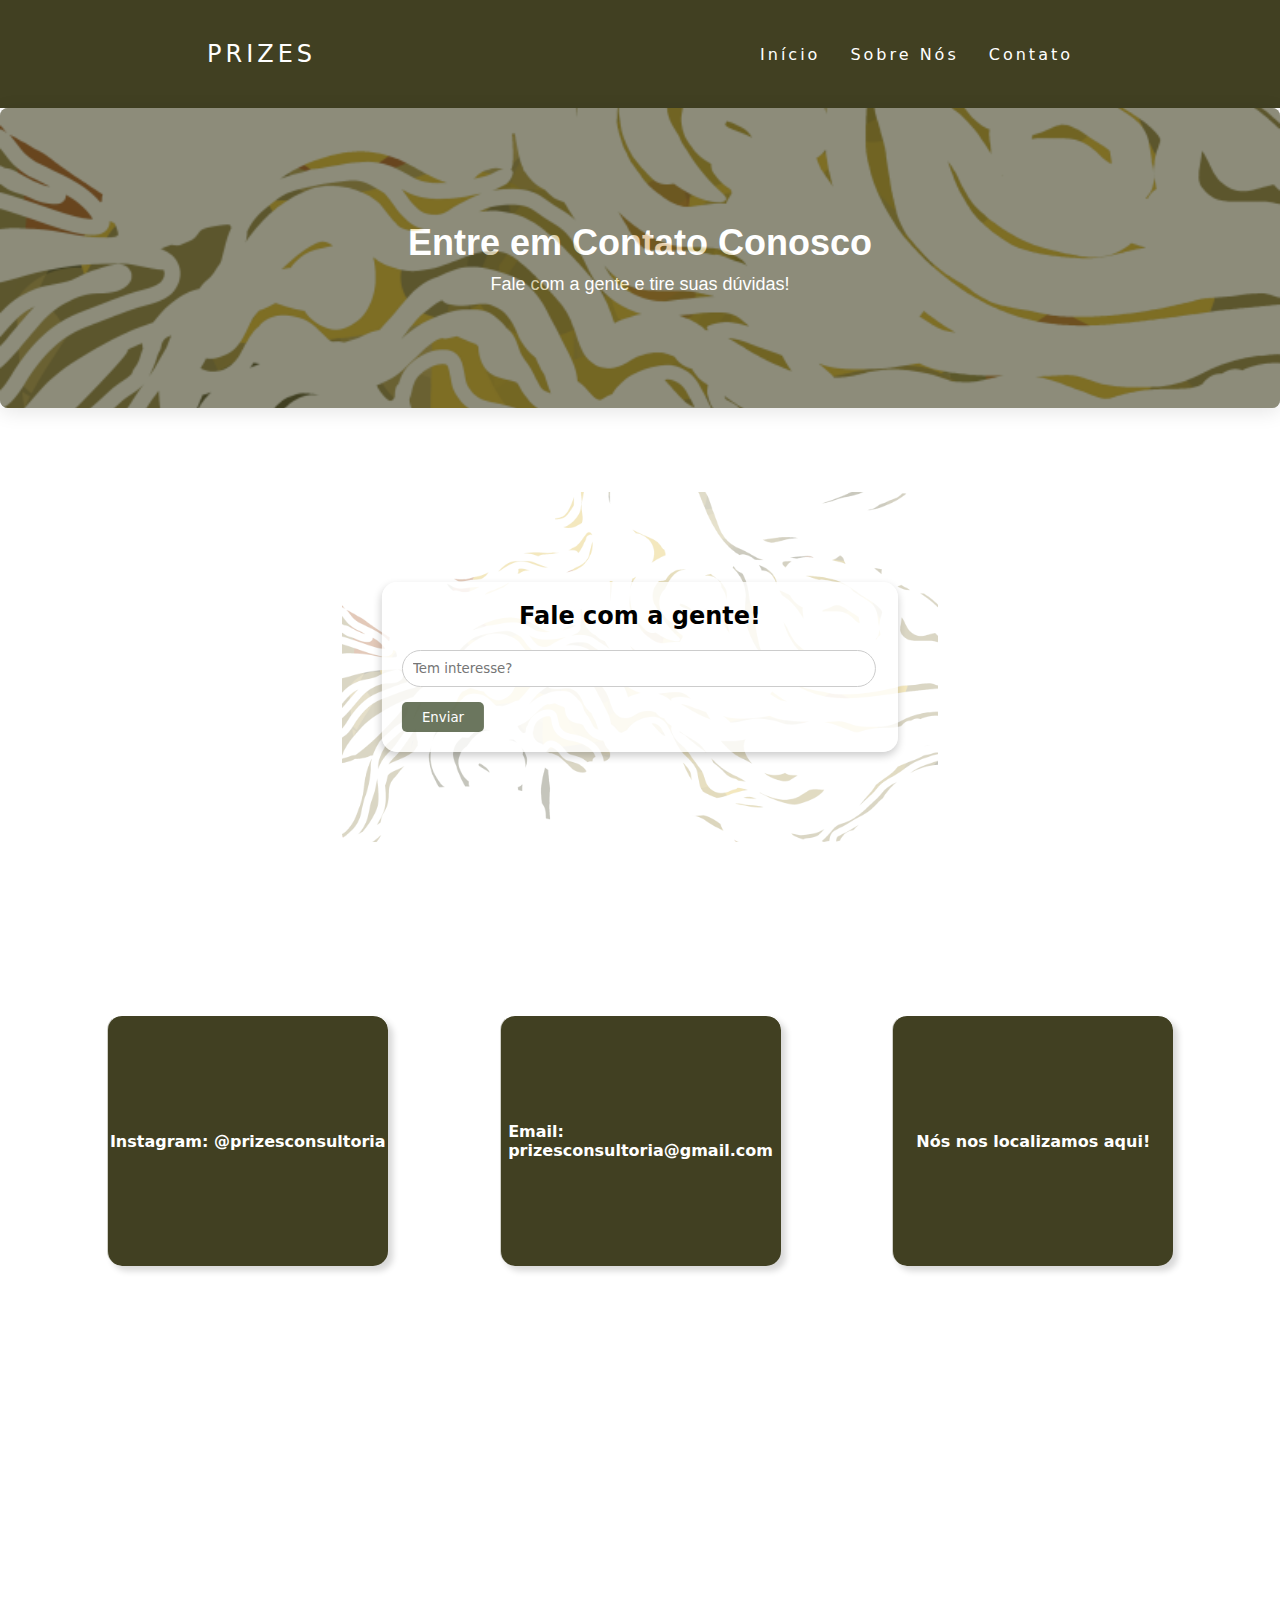
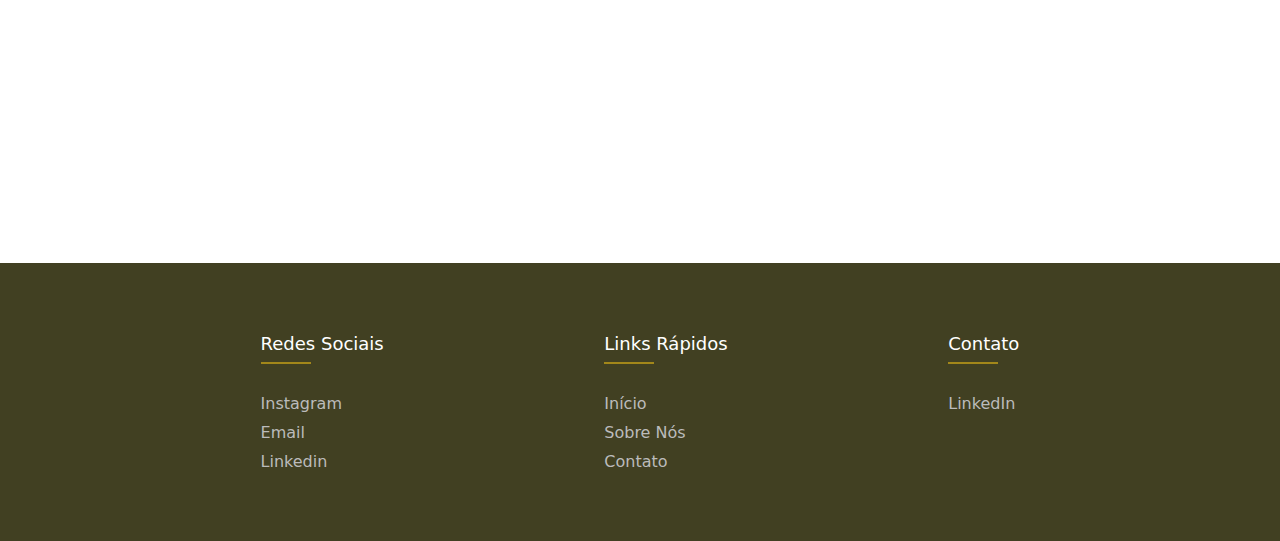
<file: PrizesEntrega/html/pag3.html>
<!DOCTYPE html>
<html lang="en">
<head>
    <meta charset="UTF-8">
    <meta name="viewport" content="width=device-width, initial-scale=1.0">
    <link rel="stylesheet" href="../css/pag3.css">
    <link href='https://unpkg.com/boxicons@2.1.4/css/boxicons.min.css' rel='stylesheet'>
    <link rel="shortcut icon" href="../image/logoprizess.jpg" type="image/x-icon">
    <title>Document</title>
</head>
    <body onresize="tamanho()">
    
        <!-- cabeçalho -->
       <header>
 
         <div class="menu">
           
             <!-- logo do site -->
             <a class="logo" href="/image/funfodegalho.png">PRIZES</a>
 
             <!-- menu hanburger -->
             <div class="mobile-menu" onclick="menu_abrir()">
                 <div class="line1"></div>
                 <div class="line2"></div>
                 <div class="line3"></div>
             </div>
 
                 <!-- lista padrao de links -->
                 <ul class="nav-list">
                    <li> <a href="../index.html">Início</a></li>
                    <li> <a href="../html/pagDois.html">Sobre Nós</a></li>
                    <li> <a href="../html/pag3.html">Contato</a></li>
                 </ul>
         </div>
 
              <!-- links no celular -->
               <div class="menu2">
 
                 <ul class="nav-list-mobile">
                    <li> <a href="../index.html">Início</a></li>
                     <li> <a href="../html/pagDois.html">Sobre Nós</a></li>
                     <li> <a href="../html/pag3.html">Contato</a></li>
                    
                 </ul>
 
               </div>
               
     </header>



                 <!--Sessão um-->

<div class="contact-banner">
    <img src="../image/funfodegalho.png">
<div>
    <h1>Entre em Contato Conosco</h1>
    <p>Fale com a gente e tire suas dúvidas!</p>
   
</div>
</div>



   <!---<div class="Pai2">
    <div class="Container1-2">
        <img src="../image/20.png" alt="">
        <img src="../image/21.png" alt="">
        <img src="../image/22.png" alt="">
        <img src="../image/23.png" alt="">
     </div>
   </div>
--->
                 





     
     <!--formulário-->       <!--COnteúdo um-->


<div class="container8">
<!-- Formulário principal -->


<!-- Container com imagem e formulário -->
<div class="image-container8">
<img src="../image/funfodegalho.png" alt="Imagem de fundo">
<div class="image-form8">
<h2>Fale com a gente!</h2>
<form action="#" method="POST">
    <input type="text" name="campo8" placeholder="Tem interesse?" required>
    <button type="submit">Enviar</button>
</form>
</div>
</div>
</div>






     <!-- segundo conteúdo -->

<div class="Pai2">
    <div class="Boox"><p><b>Instagram: @prizesconsultoria</b></p></div>

    <div class="Boox"><p><b>Email: <br> prizesconsultoria@gmail.com</b></p></div>

    <div class="Boox"><p> <b> Nós nos localizamos aqui!</b></p></div>
</div>






    

          <div class="iframe"> 
           <iframe src="https://www.google.com/maps/embed?pb=!1m18!1m12!1m3!1d322.95208717435645!2d-46.768421243396595!3d-23.683617879818286!2m3!1f0!2f0!3f0!3m2!1i1024!2i768!4f13.1!3m3!1m2!1s0x94ce52476cbb0cc1%3A0x4b317e7b46baf383!2sRua%3A%20Lu%C3%ADs%20Baldinato%2C%2009%20-%20Jardim%20Sonia%20Regina%2C%20S%C3%A3o%20Paulo%20-%20SP%2C%2004935-100!5e0!3m2!1spt-BR!2sbr!4v1731711668140!5m2!1spt-BR!2sbr" width="600" height="450" style="border:0;" allowfullscreen="" loading="lazy" referrerpolicy="no-referrer-when-downgrade"></iframe>
        </div>

        
                   <!--Footer-->
     
     <footer class="footer">
        <div class="containers">
         <div class="row">
              <div class="footer-col">
                 <h4>Redes Sociais</h4>
                 <ul>
                    <li class="lis"> <a class="ahrefs" href="https://www.instagram.com/prizesconsultoria/?next=%2F">instagram</a></li>
                    <li c> <a href="prizesconsultoria@gmail.com">Email</a></li>
                    <li> <a href="www.linkedin.com/in/prizes-consultoria-22872733a">Linkedin</a></li>
              
                 </ul>
             </div>
             <div class="footer-col">
                 <h4>Links Rápidos</h4>
                 <ul>
                    <li> <a href="../index.html">Início</a></li>
                     <li> <a href="../html/pagDois.html">Sobre Nós</a></li>
                     <li> <a href="../html/pag3.html">Contato</a></li>
                 </ul>
             </div>
             <div class="footer-col">
                 <h4>Contato</h4>
                 <ul>
                    <li><a href="www.linkedin.com/in/prizes-consultoria-22872733a">LinkedIn</a></li>
                 </ul>
             </div>
            
         </div>
        </div>
      </footer>
     


</body>
</html>
</file>
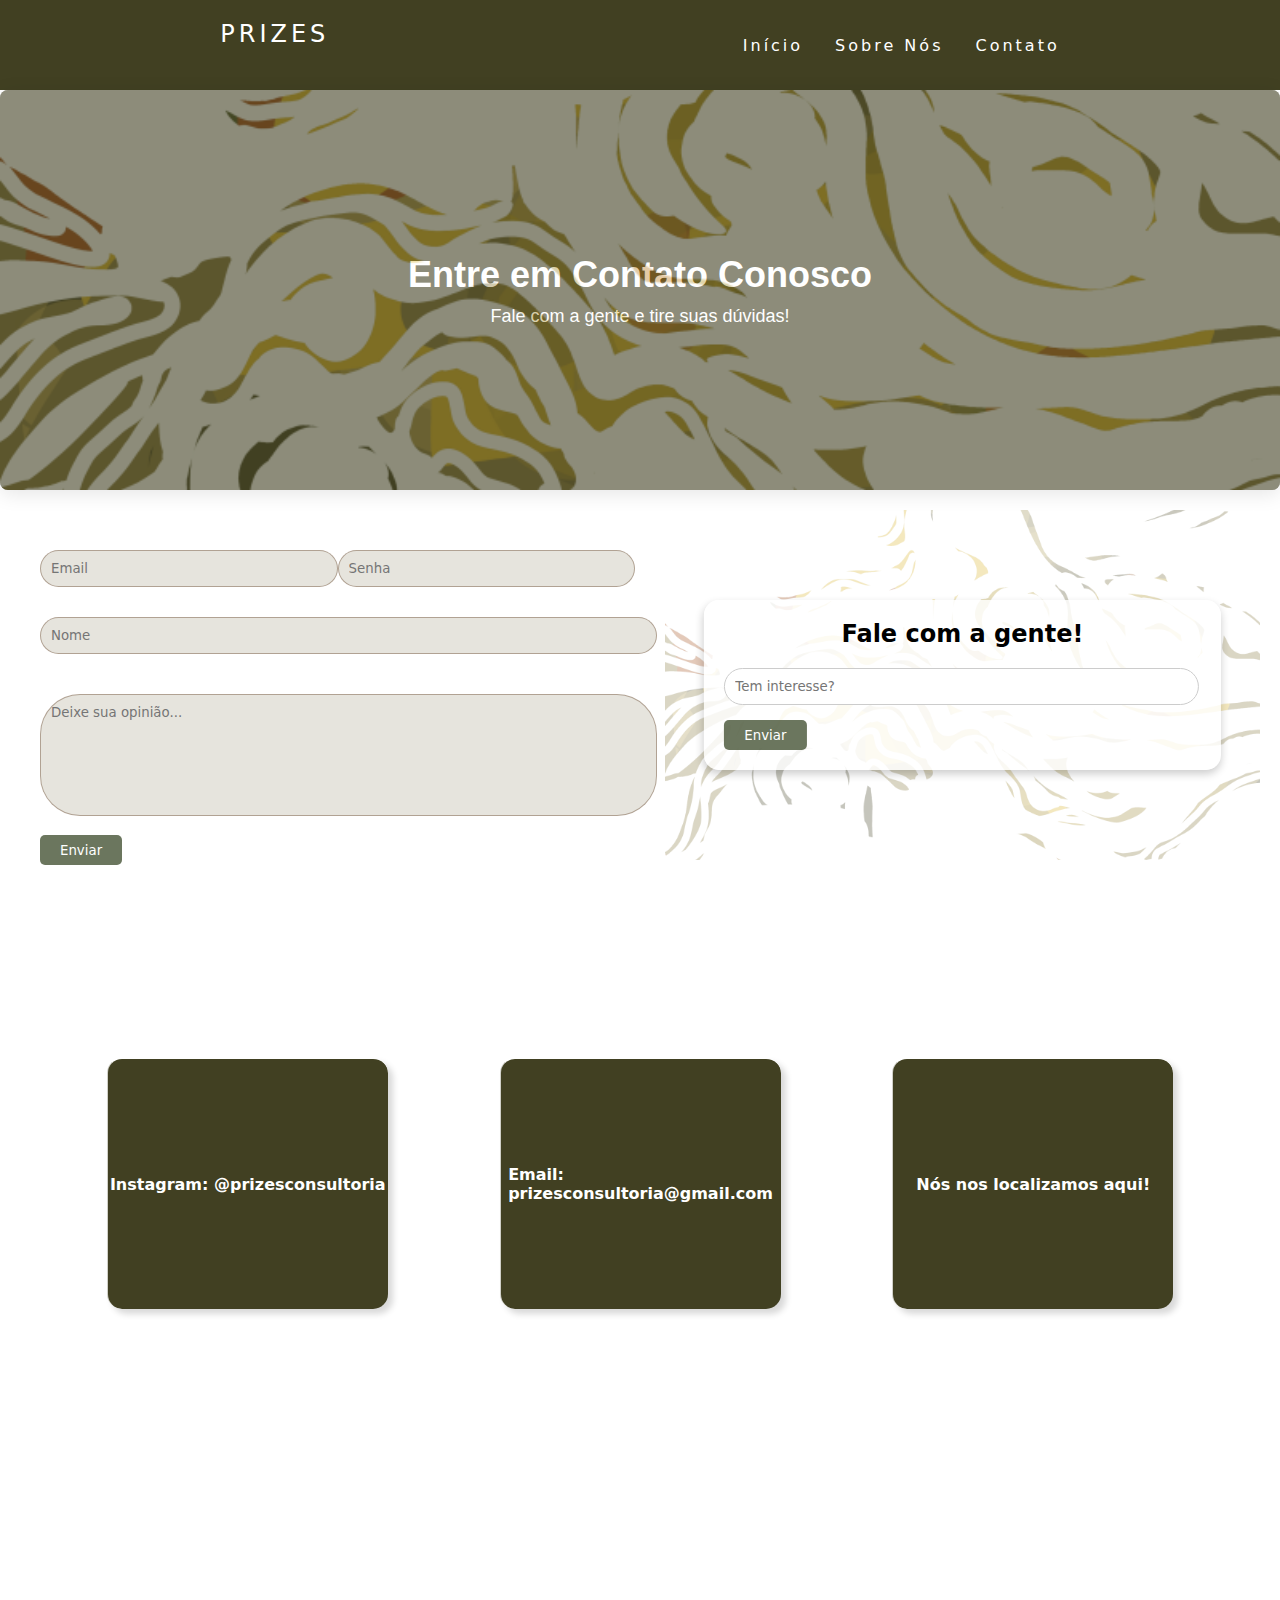
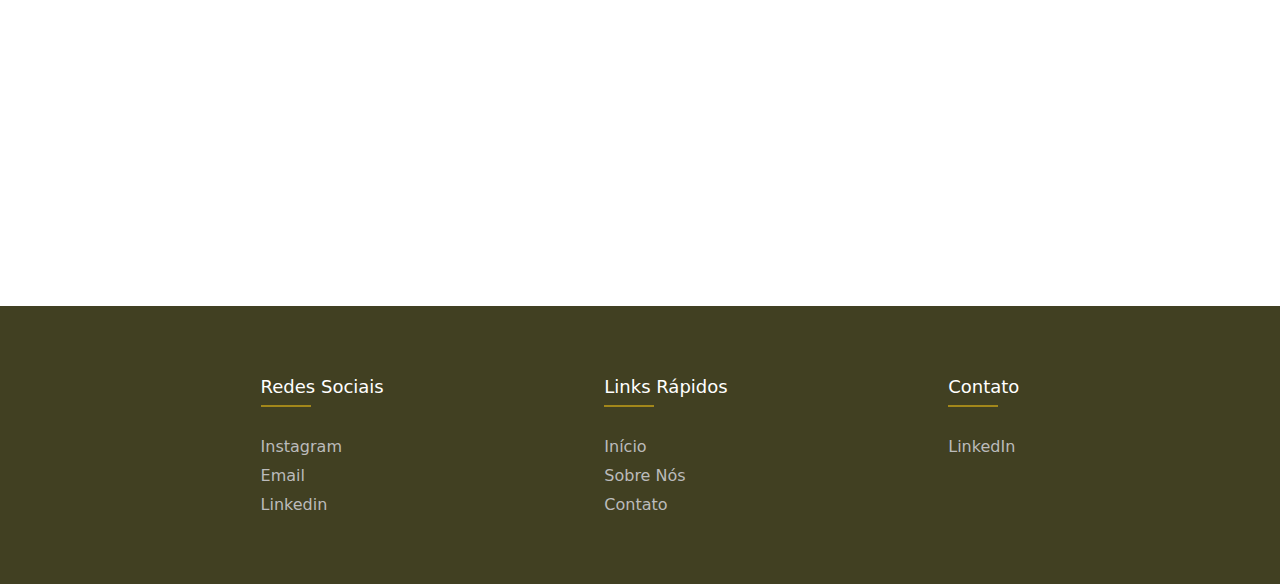
<file: tcc/html/pag3.html>
<!DOCTYPE html>
<html lang="en">
<head>
    <meta charset="UTF-8">
    <meta name="viewport" content="width=device-width, initial-scale=1.0">
    <link rel="stylesheet" href="../css/pag3.css">
    <link href='https://unpkg.com/boxicons@2.1.4/css/boxicons.min.css' rel='stylesheet'>
    <link rel="shortcut icon" href="../image/logoprizess.jpg" type="image/x-icon">
    <title>Document</title>
</head>
    <body onresize="tamanho()">
    
        <!-- cabeçalho -->
       <header>
 
         <div class="menu">
           
             <!-- logo do site -->
             <a class="logo" href="/image/funfodegalho.png">PRIZES</a>
 
             <!-- menu hanburger -->
             <div class="mobile-menu" onclick="menu_abrir()">
                 <div class="line1"></div>
                 <div class="line2"></div>
                 <div class="line3"></div>
             </div>
 
                 <!-- lista padrao de links -->
                 <ul class="nav-list">
                    <li> <a href="../index.html">Início</a></li>
                    <li> <a href="../html/pagDois.html">Sobre Nós</a></li>
                    <li> <a href="../html/pag3.html">Contato</a></li>
                 </ul>
         </div>
 
              <!-- links no celular -->
               <div class="menu2">
 
                 <ul class="nav-list-mobile">
                    <li> <a href="../index.html">Início</a></li>
                     <li> <a href="../html/pagDois.html">Sobre Nós</a></li>
                     <li> <a href="../html/pag3.html">Contato</a></li>
                    
                 </ul>
 
               </div>
               
     </header>



                 <!--Sessão um-->

<div class="contact-banner">
    <img src="../image/funfodegalho.png">
<div>
    <h1>Entre em Contato Conosco</h1>
    <p>Fale com a gente e tire suas dúvidas!</p>
   
</div>
</div>



   <!---<div class="Pai2">
    <div class="Container1-2">
        <img src="../image/20.png" alt="">
        <img src="../image/21.png" alt="">
        <img src="../image/22.png" alt="">
        <img src="../image/23.png" alt="">
     </div>
   </div>
--->
                 





     
     <!--formulário-->       <!--COnteúdo um-->


<div class="container8">
<!-- Formulário principal -->
<div class="form-container8">
<h2></h2>
<form action="#" method="POST">

<!-- Grupo de campos de email e senha lado a lado -->
<div class="input-group8">
    <input type="email" name="email8" placeholder="Email" required>
    <input type="password" name="senha8" placeholder="Senha" required>
</div> 
<!-- Campo Nome -->
<div class="input-name8">
    <input type="text" name="nome8" placeholder="Nome" required>
</div>
<!-- Caixa de opinião -->
<textarea name="opiniao8" class="opinion-box8" placeholder="Deixe sua opinião..." required></textarea>
<button type="submit">Enviar</button>
</form>
</div>

<!-- Container com imagem e formulário -->
<div class="image-container8">
<img src="../image/funfodegalho.png" alt="Imagem de fundo">
<div class="image-form8">
<h2>Fale com a gente!</h2>
<form action="#" method="POST">
    <input type="text" name="campo8" placeholder="Tem interesse?" required>
    <button type="submit">Enviar</button>
</form>
</div>
</div>
</div>






     <!-- segundo conteúdo -->

<div class="Pai2">
    <div class="Boox"><p><b>Instagram: @prizesconsultoria</b></p></div>

    <div class="Boox"><p><b>Email: <br> prizesconsultoria@gmail.com</b></p></div>

    <div class="Boox"><p> <b> Nós nos localizamos aqui!</b></p></div>
</div>






    

          <div class="iframe"> 
           <iframe src="https://www.google.com/maps/embed?pb=!1m18!1m12!1m3!1d322.95208717435645!2d-46.768421243396595!3d-23.683617879818286!2m3!1f0!2f0!3f0!3m2!1i1024!2i768!4f13.1!3m3!1m2!1s0x94ce52476cbb0cc1%3A0x4b317e7b46baf383!2sRua%3A%20Lu%C3%ADs%20Baldinato%2C%2009%20-%20Jardim%20Sonia%20Regina%2C%20S%C3%A3o%20Paulo%20-%20SP%2C%2004935-100!5e0!3m2!1spt-BR!2sbr!4v1731711668140!5m2!1spt-BR!2sbr" width="600" height="450" style="border:0;" allowfullscreen="" loading="lazy" referrerpolicy="no-referrer-when-downgrade"></iframe>
        </div>

        
                   <!--Footer-->
     
     <footer class="footer">
        <div class="containers">
         <div class="row">
              <div class="footer-col">
                 <h4>Redes Sociais</h4>
                 <ul>
                    <li class="lis"> <a class="ahrefs" href="https://www.instagram.com/prizesconsultoria/?next=%2F">instagram</a></li>
                    <li c> <a href="prizesconsultoria@gmail.com">Email</a></li>
                    <li> <a href="www.linkedin.com/in/prizes-consultoria-22872733a">Linkedin</a></li>
              
                 </ul>
             </div>
             <div class="footer-col">
                 <h4>Links Rápidos</h4>
                 <ul>
                    <li> <a href="../index.html">Início</a></li>
                     <li> <a href="../html/pagDois.html">Sobre Nós</a></li>
                     <li> <a href="../html/pag3.html">Contato</a></li>
                 </ul>
             </div>
             <div class="footer-col">
                 <h4>Contato</h4>
                 <ul>
                    <li><a href="www.linkedin.com/in/prizes-consultoria-22872733a">LinkedIn</a></li>
                 </ul>
             </div>
            
         </div>
        </div>
      </footer>
     


</body>
</html>
</file>
<file: PrizesEntrega/css/pag3.css>
@import url('https://fonts.googleapis.com/css2?family=Montserrat:ital,wght@0,100..900;1,100..900&family=Noto+Sans+Georgian:wght@100..900&display=swap');


* {
  margin: 0;
  padding: 0;
  font-family: system-ui, -apple-system, BlinkMacSystemFont, 'Segoe UI', Roboto, Oxygen, Ubuntu, Cantarell, 'Open Sans', 'Helvetica Neue', sans-serif;
}

body{
  background-color: #ffffff;
}

a {
  color: white;
  text-decoration: none;
  transition: 0.3s;
}

a:hover{
  color: rgb(189, 189, 189);
}

.logo{
  font-size: 24px;
  letter-spacing: 4px;
}

.menu
{

  display: flex;
  justify-content: space-around;
  align-items: center;
  font-family: "Noto Sans Georgian";
  background-color:#414022;
  height: 12vh;
  
}

.nav-list{
  list-style: none;
  display: flex;

}

.nav-list > li{
  letter-spacing: 3px;
  margin-left: 30px;
  
}

.menu2
{

display: none;
position: absolute;
left: 60%;
width: 40%;
padding: 1rem;
background-color: white;

}

.menu2 > ul
{

  list-style-type: none;
  display: flex;
  flex-direction: column;
  justify-content: center;
  align-items: center;

}


.menu2 > ul > li > a
{

  color: rgb(255, 255, 255);

}

.mobile-menu{
  display: none;
  cursor: pointer;
}

.mobile-menu > div{
  width: 32px;
  height: 2px;
  background: #fff;
  margin: 8px;
}

@media (max-width: 759px)
{


.nav-list{

  display: none;

}


.mobile-menu{
  display: block;
}

}

.nav-list:active {
  transform: translateX(0) ;
}




.contact-banner {
  display: flex;
  justify-content: center;
  align-items: center;
  height: 300px; /* Altura do banner */
  background: #414022; /* Gradiente de fundo */
  color: white;
  text-align: center;
  padding: 0 20px;
  border-radius: 8px;
  box-shadow: 0 4px 20px rgba(0, 0, 0, 0.1);
  position: relative;
}

/* Efeito para o texto */
.contact-banner h1 {
  font-size: 36px;
  margin: 0;
  font-family: 'Arial', sans-serif;
  font-weight: bold;
}

.contact-banner p {
  font-size: 18px;
  margin-top: 10px;
  font-family: 'Arial', sans-serif;
}

/* Estilo do botão */
.contact-banner .contact-btn {
  margin-top: 20px;
  padding: 15px 30px;
  background-color: #fff;
  color: #6d673e;
  font-size: 18px;
  border: none;
  border-radius: 5px;
  cursor: pointer;
  text-transform: uppercase;
  font-weight: bold;
  transition: background-color 0.3s ease, transform 0.3s ease;
}

.contact-banner .contact-btn:hover {
  background-color: #FF6F61;
  color: white;
  transform: scale(1.1);
}

/* Estilo para a imagem de fundo */
.contact-banner img {
  position: absolute;
  top: 0;
  left: 0;
  width: 100%;
  height: 100%;
  object-fit: cover;
  opacity: 0.4; /* Imagem de fundo com opacidade */
  border-radius: 8px;
}

/* Media Query para telas pequenas */
@media (max-width: 768px) {
  .contact-banner h1 {
      font-size: 28px;
  }

  .contact-banner p {
      font-size: 16px;
  }

  .contact-banner .contact-btn {
      padding: 12px 25px;
      font-size: 16px;
  }
}



/*formulário.*/

.container8 {
display: flex;
justify-content: center;
padding: 20px;
flex-wrap: wrap;
margin-top: 5%;
}

/* Formulário principal */
.form-container8 {
width: 48%;
background-color: #ffffff;
padding: 20px;
border-radius: 20px;
margin-bottom: 20px;
}

.form-container8 h2 {
text-align: center;
margin-bottom: 20px;
}

/* Estilo para os campos de input e textarea */
.form-container8 input,
.form-container8 textarea {
width: 100%;
padding: 10px;
margin-bottom: 15px;
background-color: #e6e4dd;
border: 1px solid #9f8b7abe;
border-radius: 40px;
}

/* Caixa de opinião */
.opinion-box8 {
margin-top: 10px;
height: 100px;
resize: none;
}

/* Div para manter os campos de nome, email e senha lado a lado */
.input-group8 {
display: flex;
justify-content: space-between;
margin-bottom: 15px;
}

.input-group8 input {
width: 48%; /* Cada campo ocupa 48% da largura */
}

/* Campo Nome */
.input-name8 {
margin-bottom: 15px;
}

/* Container da imagem com o segundo formulário */
.image-container8 {
height: 350px;
width: 48%;
position: relative;
overflow: hidden;
border-radius: 8px;
margin-bottom: 20px;
}

.image-container8 img {
width: 100%;
height: 100%;
object-fit: cover;
opacity: 0.3; /* Baixa opacidade */
}

/* Formulário dentro do container da imagem */
.image-form8 {
position: absolute;
top: 50%;
left: 50%;
transform: translate(-50%, -50%);
width: 80%;
background-color: rgba(255, 255, 255, 0.8); /* Fundo semi-transparente */
padding: 20px;
border-radius: 15px;
box-shadow: 0 4px 8px rgba(0, 0, 0, 0.2);
}

.image-form8 h2 {
text-align: center;
margin-bottom: 20px;
}

.image-form8 input {
width: 95%;
padding: 10px;
margin-bottom: 15px;
border: 1px solid #ccc;
border-radius: 40px;
}

/* Media Query para telas menores (tablets, celulares) */
@media (max-width: 768px) {
.container8 {
    flex-direction: column; /* Empilha os formulários em telas menores */
    align-items: center;
}

.form-container8,
.image-container8 {
    width: 90%; /* Ajusta a largura dos formulários */
}

.input-group8 {
    flex-direction: column; /* Para telas menores, os campos vão se empilhar */
}

.input-group8 input {
    width: 100%; /* Cada campo ocupa toda a largura disponível */
}
}

/* Media Query para telas muito pequenas (celulares) */
@media (max-width: 480px) {
.form-container8,
.image-container8 {
    width: 100%; /* Formulários ocupam toda a largura da tela */
}

.image-form8 {
    width: 90%; /* Ajusta o tamanho do formulário dentro do container de imagem */
}

.input-group8 input {
    width: 100%; /* Os campos de email e senha ocupam 100% da largura */
}
}


button {
  display: flex;
  align-items: center;
  height: 30px;
  padding: 10px 20px;
  background-color: #3f4e2ec5;
  color: white;
  border: none;
  border-radius: 5px;
  cursor: pointer;
  transition:  0.8s;
  cursor: pointer;
}

button:hover {
  background-color: #bc9b40e5;
}

.container{
  max-width: 760px;
  margin: 0 auto;
  padding: 0 20px;
}


.PAi{
  display: flex;
  justify-content: space-evenly;
  align-items: center;
  flex-wrap: wrap;
  margin-top: 10%;
  background-color: #fff;
}


.Pai2{
  display: flex;
  justify-content: space-evenly;
  align-items: center;
  flex-wrap: wrap;
  margin-top: 10%;
  background-color: #fff;
}


.iframe{
  display: flex;
  justify-content: center;
  margin-top: 10%;
  margin-bottom: 5%;
}

iframe{
  height: 400px;
  width: 1300px;
  border-radius: 50px;
 }



 /*Emial numero e localidade */

.card__button{
  color: black;
}



 .Boox{
    position: relative;
    width: 280px;
    height: 250px;
    margin: 5px;
    border-radius: 15px;
    background-color: #414022;
    overflow: hidden;
    display: flex;
    justify-content: center;
    align-items: center;
    border-top: 1px solid rgb(255, 255, 255);
    border-left: 1px solid rgba(255, 255, 255, 0.753);
    box-shadow: 5px 5px 6px rgba(0, 0, 0, 0.151);
    color: white;
 }

 .Imagem1{
  opacity: 10%;
 }


        /*footer*/ 

 

.containers{
  max-width: 1170px;
 
  margin: auto;
}



.row{
  display: flex;
  flex-wrap: wrap;
  justify-content: space-evenly;
}

ul{
  list-style: none;
}

.footer{
  background-color: #414022;
  padding:  70px 0;
}
.footer-col{
  
  padding: 0 15px;
}


.footer-col h4{
  font-size: 18px;
  color: #ffffff;
  text-transform: capitalize;
  margin-bottom: 40px;
  font-weight: 500;
  position: relative;
}


.footer-col h4::before{
  content: '';
  position: absolute;
  left: 0;
  bottom: -10px;
  background-color: #a2871a;
  height: 2px;
  box-sizing: border-box;
  width: 50px;
}

.footer-col ul li:not(:last-child) {
  margin-bottom: 10px;
}



.footer-col ul li a{
  font-size: 16px;
  text-transform: capitalize;
  color: #ffffff;
  text-decoration: none;
  font-weight: 300;
  color: #bbbbbb;
  display: block;
  transition: all 0.3s ease;
}

.footer-col ul li a:hover{
  color: #ffffff;
  padding-left: 8px;
}
</file>
<file: tcc/css/pag3.css>
@import url('https://fonts.googleapis.com/css2?family=Montserrat:ital,wght@0,100..900;1,100..900&family=Noto+Sans+Georgian:wght@100..900&display=swap');


* {
  margin: 0;
  padding: 0;
  font-family: system-ui, -apple-system, BlinkMacSystemFont, 'Segoe UI', Roboto, Oxygen, Ubuntu, Cantarell, 'Open Sans', 'Helvetica Neue', sans-serif;
}

body{
  background-color: #ffffff;
}

a {
  color: white;
  text-decoration: none;
  transition: 0.3s;
}

a:hover{
  color: rgb(189, 189, 189);
}

.logo{
  font-size: 24px;
  letter-spacing: 4px;
}

.menu
{

  display: flex;
  justify-content: space-around;
  align-items: center;
  font-family: "Noto Sans Georgian";
  background-color:#414022;
  height: 10vh;
  
}

.nav-list{
  list-style: none;
  display: flex;

}

.nav-list > li{
  letter-spacing: 3px;
  margin-left: 32px;
  
}

.menu2
{

display: none;
position: absolute;
left: 60%;
width: 40%;
padding: 1rem;
background-color: white;

}

.menu2 > ul
{

  list-style-type: none;
  display: flex;
  flex-direction: column;
  justify-content: center;
  align-items: center;

}


.menu2 > ul > li > a
{

  color: rgb(255, 255, 255);

}

.mobile-menu{
  display: none;
  cursor: pointer;
}

.mobile-menu > div{
  width: 32px;
  height: 2px;
  background: #fff;
  margin: 8px;
}

@media (max-width: 759px)
{


.nav-list{

  display: none;

}


.mobile-menu{
  display: block;
}

}

.nav-list:active {
  transform: translateX(0) ;
}

.logo{
  width: 50px;
  height: 50px;
}


.contact-banner {
  display: flex;
  justify-content: center;
  align-items: center;
  height: 400px; /* Altura do banner */
  background: #414022; /* Gradiente de fundo */
  color: white;
  text-align: center;
  padding: 0 20px;
  border-radius: 8px;
  box-shadow: 0 4px 20px rgba(0, 0, 0, 0.1);
  position: relative;
}

/* Efeito para o texto */
.contact-banner h1 {
  font-size: 36px;
  margin: 0;
  font-family: 'Arial', sans-serif;
  font-weight: bold;
}

.contact-banner p {
  font-size: 18px;
  margin-top: 10px;
  font-family: 'Arial', sans-serif;
}

/* Estilo do botão */
.contact-banner .contact-btn {
  margin-top: 20px;
  padding: 15px 30px;
  background-color: #fff;
  color: #6d673e;
  font-size: 18px;
  border: none;
  border-radius: 5px;
  cursor: pointer;
  text-transform: uppercase;
  font-weight: bold;
  transition: background-color 0.3s ease, transform 0.3s ease;
}

.contact-banner .contact-btn:hover {
  background-color: #FF6F61;
  color: white;
  transform: scale(1.1);
}

/* Estilo para a imagem de fundo */
.contact-banner img {
  position: absolute;
  top: 0;
  left: 0;
  width: 100%;
  height: 100%;
  object-fit: cover;
  opacity: 0.4; /* Imagem de fundo com opacidade */
  border-radius: 8px;
}

/* Media Query para telas pequenas */
@media (max-width: 768px) {
  .contact-banner h1 {
      font-size: 28px;
  }

  .contact-banner p {
      font-size: 16px;
  }

  .contact-banner .contact-btn {
      padding: 12px 25px;
      font-size: 16px;
  }
}



/*formulário.*/

.container8 {
display: flex;
justify-content: space-between;
padding: 20px;
flex-wrap: wrap;
}

/* Formulário principal */
.form-container8 {
width: 48%;
background-color: #ffffff;
padding: 20px;
border-radius: 20px;
margin-bottom: 20px;
}

.form-container8 h2 {
text-align: center;
margin-bottom: 20px;
}

/* Estilo para os campos de input e textarea */
.form-container8 input,
.form-container8 textarea {
width: 100%;
padding: 10px;
margin-bottom: 15px;
background-color: #e6e4dd;
border: 1px solid #9f8b7abe;
border-radius: 40px;
}

/* Caixa de opinião */
.opinion-box8 {
margin-top: 10px;
height: 100px;
resize: none;
}

/* Div para manter os campos de nome, email e senha lado a lado */
.input-group8 {
display: flex;
justify-content: space-between;
margin-bottom: 15px;
}

.input-group8 input {
width: 48%; /* Cada campo ocupa 48% da largura */
}

/* Campo Nome */
.input-name8 {
margin-bottom: 15px;
}

/* Container da imagem com o segundo formulário */
.image-container8 {
height: 350px;
width: 48%;
position: relative;
overflow: hidden;
border-radius: 8px;
margin-bottom: 20px;
}

.image-container8 img {
width: 100%;
height: 100%;
object-fit: cover;
opacity: 0.3; /* Baixa opacidade */
}

/* Formulário dentro do container da imagem */
.image-form8 {
position: absolute;
top: 50%;
left: 50%;
transform: translate(-50%, -50%);
width: 80%;
background-color: rgba(255, 255, 255, 0.8); /* Fundo semi-transparente */
padding: 20px;
border-radius: 15px;
box-shadow: 0 4px 8px rgba(0, 0, 0, 0.2);
}

.image-form8 h2 {
text-align: center;
margin-bottom: 20px;
}

.image-form8 input {
width: 95%;
padding: 10px;
margin-bottom: 15px;
border: 1px solid #ccc;
border-radius: 40px;
}

/* Media Query para telas menores (tablets, celulares) */
@media (max-width: 768px) {
.container8 {
    flex-direction: column; /* Empilha os formulários em telas menores */
    align-items: center;
}

.form-container8,
.image-container8 {
    width: 90%; /* Ajusta a largura dos formulários */
}

.input-group8 {
    flex-direction: column; /* Para telas menores, os campos vão se empilhar */
}

.input-group8 input {
    width: 100%; /* Cada campo ocupa toda a largura disponível */
}
}

/* Media Query para telas muito pequenas (celulares) */
@media (max-width: 480px) {
.form-container8,
.image-container8 {
    width: 100%; /* Formulários ocupam toda a largura da tela */
}

.image-form8 {
    width: 90%; /* Ajusta o tamanho do formulário dentro do container de imagem */
}

.input-group8 input {
    width: 100%; /* Os campos de email e senha ocupam 100% da largura */
}
}


button {
  display: flex;
  align-items: center;
  height: 30px;
  padding: 10px 20px;
  background-color: #3f4e2ec5;
  color: white;
  border: none;
  border-radius: 5px;
  cursor: pointer;
  transition:  0.8s;
  cursor: pointer;
}

button:hover {
  background-color: #bc9b40e5;
}

.container{
  max-width: 760px;
  margin: 0 auto;
  padding: 0 20px;
}


.PAi{
  display: flex;
  justify-content: space-evenly;
  align-items: center;
  flex-wrap: wrap;
  margin-top: 10%;
  background-color: #fff;
}


.Pai2{
  display: flex;
  justify-content: space-evenly;
  align-items: center;
  flex-wrap: wrap;
  margin-top: 10%;
  background-color: #fff;
}


.iframe{
  display: flex;
  justify-content: center;
  margin-top: 10%;
  margin-bottom: 5%;
}

iframe{
  height: 400px;
  width: 1300px;
  border-radius: 50px;
 }



 /*Emial numero e localidade */

.card__button{
  color: black;
}



 .Boox{
    position: relative;
    width: 280px;
    height: 250px;
    margin: 5px;
    border-radius: 15px;
    background-color: #414022;
    overflow: hidden;
    display: flex;
    justify-content: center;
    align-items: center;
    border-top: 1px solid rgb(255, 255, 255);
    border-left: 1px solid rgba(255, 255, 255, 0.753);
    box-shadow: 5px 5px 6px rgba(0, 0, 0, 0.151);
    color: white;
 }

 .Imagem1{
  opacity: 10%;
 }


        /*footer*/ 

 

.containers{
  max-width: 1170px;
 
  margin: auto;
}



.row{
  display: flex;
  flex-wrap: wrap;
  justify-content: space-evenly;
}

ul{
  list-style: none;
}

.footer{
  background-color: #414022;
  padding:  70px 0;
}
.footer-col{
  
  padding: 0 15px;
}


.footer-col h4{
  font-size: 18px;
  color: #ffffff;
  text-transform: capitalize;
  margin-bottom: 40px;
  font-weight: 500;
  position: relative;
}


.footer-col h4::before{
  content: '';
  position: absolute;
  left: 0;
  bottom: -10px;
  background-color: #a2871a;
  height: 2px;
  box-sizing: border-box;
  width: 50px;
}

.footer-col ul li:not(:last-child) {
  margin-bottom: 10px;
}



.footer-col ul li a{
  font-size: 16px;
  text-transform: capitalize;
  color: #ffffff;
  text-decoration: none;
  font-weight: 300;
  color: #bbbbbb;
  display: block;
  transition: all 0.3s ease;
}

.footer-col ul li a:hover{
  color: #ffffff;
  padding-left: 8px;
}
</file>
